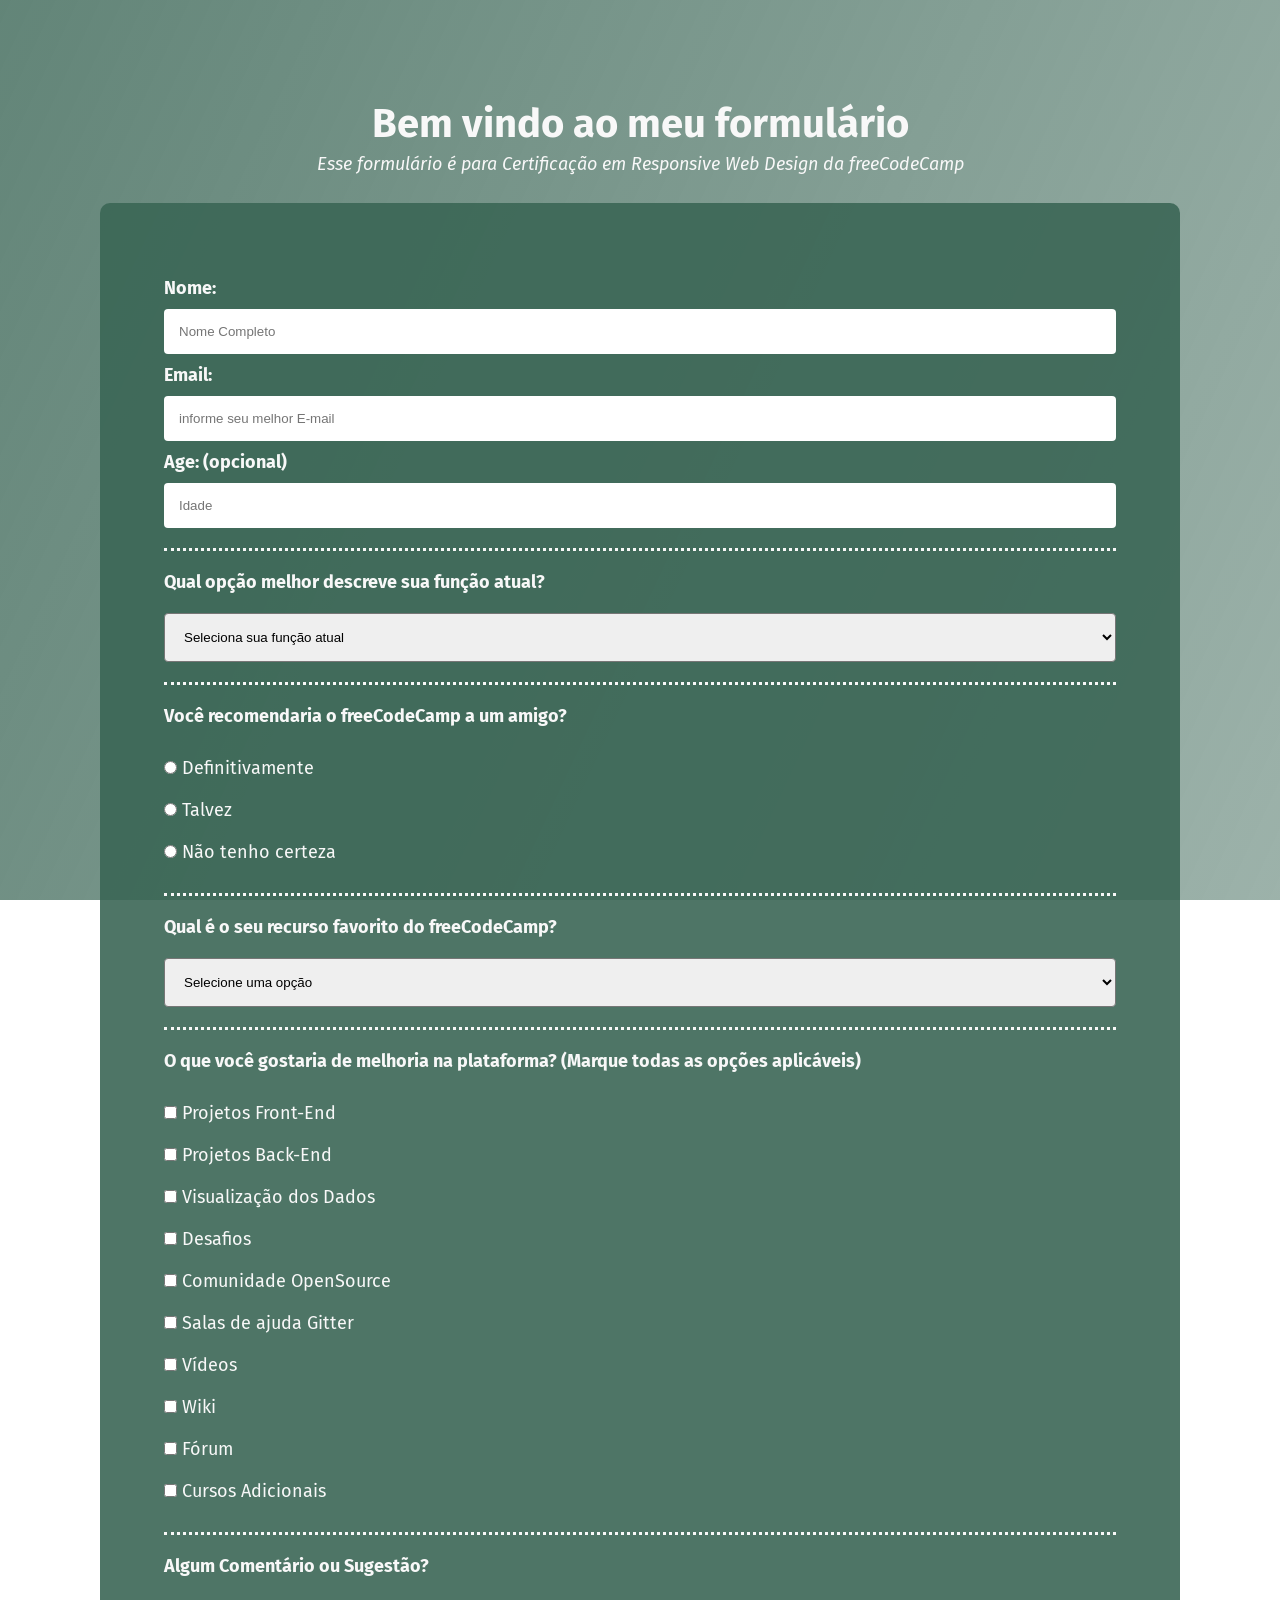
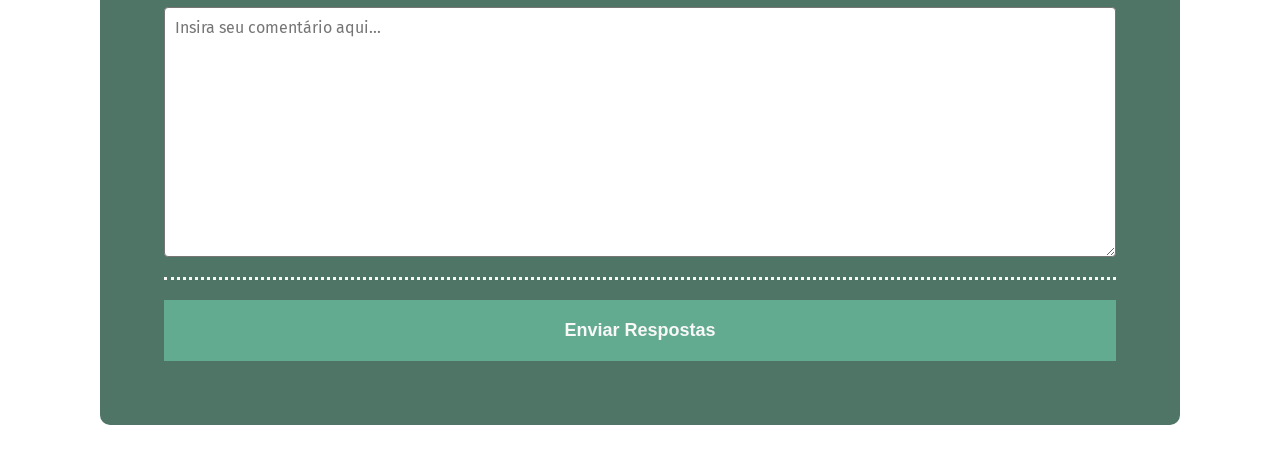
<file: responsive-web-design-certification/02-Build-a-Survey-Form/index.html>
<!DOCTYPE html>
<html lang="pt-BR">
  <head>
    <meta charset="UTF-8">
    <meta name="viewport" content="width=device-width, initial-scale=1.0">
    <title>FCC: Survey Form</title>
    <link rel="stylesheet" href="./css/style.css">
  </head>
  <body>
    <div class="container">
      <header class="header">
        <h1 id="title">Bem vindo ao meu formulário</h1>
        <p id="description">Esse formulário é para Certificação em Responsive Web Design da freeCodeCamp</p>
      </header>
      <main>
        <form id="survey-form">
          
          <div class="group-form">
            <label id="name-label" for="name">Nome: </label>
            <input id="name" type="text" name="name" minlength="5" placeholder="Nome Completo" required>

            <label id="email-label" for="email">Email: </label>
            <input id="email" type="email" name="email" placeholder="informe seu melhor E-mail" required>

            <label id="number-label" for="age">Age: <span class="clue">(opcional)</span></label>
            <input id="number" type="number" name="age" placeholder="Idade" min="12" max="99" maxlength="2">
          </div>

          <div class="group-form">
            <p>Qual opção melhor descreve sua função atual?</p>
            <select name="role" id="dropdown" required>
              <option disabled selected value>Seleciona sua função atual</option>
              <option value="Estudante">Estudante</option>
              <option value="Empregado">Trabalha em Período Integral</option>
              <option value="aprendiz">Estuda em Período Integral</option>
              <option value="NaoDigo">Prefiro Não Dizer</option>
              <option value="outro">Outro</option>
            </select>
          </div>

          <div class="group-form">
            <p>Você recomendaria o freeCodeCamp a um amigo?</p>
            <label><input name="recomendacao" value="definitivamente" type="radio"> Definitivamente</label>
            <label><input name="recomendacao" value="talvez" type="radio"> Talvez</label>
            <label><input name="recomendacao" value="nao-tenho-certeza" type="radio"> Não tenho certeza</label>
          </div>

          <div class="group-form">
            <p>Qual é o seu recurso favorito do freeCodeCamp?</p>
            <select id="most-like" name="mostLike" class="form-control" required>
              <option disabled selected value>Selecione uma opção</option>
              <option value="desafios">Desafios</option>
              <option value="projetos">Projetos</option>
              <option value="comunidade">Comunidade</option>
              <option value="openSource">Open Source</option>
            <p>Qual é o seu recurso favorito do freeCodeCamp?</p>
            </select>
          </div>
          
          <div class="group-form">
            <p>
              O que você gostaria de melhoria na plataforma?
              <span class="clue">(Marque todas as opções aplicáveis)</span>
            </p>
            
            <label for=""><input type="checkbox" name="prefer" value="projetos-front-end"> Projetos Front-End</label>
            <label for=""><input type="checkbox" name="prefer" value="projetos-back-end"> Projetos Back-End</label>
            <label for=""><input type="checkbox" name="prefer" value="visualizacao-dados"> Visualização dos Dados</label>
            <label for=""><input type="checkbox" name="prefer" value="desafios"> Desafios</label>
            <label for=""><input type="checkbox" name="prefer" value="comunidade-openSource"> Comunidade OpenSource</label>
            <label for=""><input type="checkbox" name="prefer" value="sala-ajuda-gitter"> Salas de ajuda Gitter</label>
            <label for=""><input type="checkbox" name="prefer" value="videos"> Vídeos</label>
            <label for=""><input type="checkbox" name="prefer" value="wiki"> Wiki</label>
            <label for=""><input type="checkbox" name="prefer" value="forum"> Fórum</label>
            <label for=""><input type="checkbox" name="prefer" value="cursos-adicionais"> Cursos Adicionais</label>
          </div>

          <div class="group-form">
            <p>Algum Comentário ou Sugestão?</p>
            <textarea id="comments" class="input-textarea" name="comment" placeholder="Insira seu comentário aqui..."></textarea>
          </div>
          
          <button id="submit" type="submit">Enviar Respostas</button>
        </form>
      </main>
    </div>
  </body>
</html>
</file>
<file: responsive-web-design-certification/02-Build-a-Survey-Form/css/style.css>
@import url('https://fonts.googleapis.com/css2?family=Fira+Sans:ital,wght@0,400;0,700;1,400&display=swap');

/* VARIÁVEIS */

:root {
  --color-white: #f8f8f8;
  --color-green: #63AB90;
  --color-darkgreen: #3B6656;
  --color-green-alpha: rgba(59, 102, 86, 0.9);
  --color-black: #252525;
  --font: 'Fira Sans', sans-serif;
}

/* RESET */

* {
  box-sizing: border-box;
}

body, h1, p, label, input {
  margin: 0px;
  padding: 0px;
}

button {
  border: none;
}

/* ESTILOS GERAIS */

body {
  font-family: 'Fira Sans', sans-serif;
  font-size: 1em;
  color: var(--color-white);
}

/* HEADER */
.header {
  margin: 0 auto;
}

body::before {
  content: '';
  position: fixed;
  top: 0;
  left: 0;
  height: 100%;
  width: 100%;
  z-index: -1;
  background-image: linear-gradient(
      115deg,
      rgba(59, 102, 86, 0.8),
      rgba(59, 102, 86, 0.5)
    ),
    url(https://images.unsplash.com/photo-1461749280684-dccba630e2f6?ixlib=rb-1.2.1&ixid=eyJhcHBfaWQiOjEyMDd9&auto=format&fit=crop&w=1350&q=80);
  background-size: cover;
  background-repeat: no-repeat;
  background-position: center;
}

/* CONTAINER */

.container {
  width: 100%;
}

@media (min-width: 576px) {
  .container {
    max-width: 540px;
    margin: 0 auto;
  }
}

@media (min-width: 768px) {
  .container {
    max-width: 720px;
    margin: 0 auto;
  }
}

@media (min-width: 1200px) {
  .container {
    max-width: 1080px;
    margin: 0 auto;
  }
}

#title {
  font-size: 2.5em;
  font-weight: bold;
  text-align: center;
  margin-top: 2.5em;
}

#description {
  font-style: italic;
  font-size: 1.125em;
  text-align: center;
  font-weight: normal;
  margin-top: 0.25em;
}

/* FORMULÁRIO */

#survey-form {
  max-width: 1200px;
  margin: 1.75em auto;
  background-color: var(--color-green-alpha);
  border-radius: 10px;
  padding: 4em;
}

.group-form {
  display: flex;
  flex-direction: column;
}

.group-form::after {
  content: '';
  border-bottom: 3px dotted var(--color-white);
  margin-top: 20px;
}

.group-form p {
  font-weight: bold;
  font-size: 1.125em;
  margin-top: 20px;
  margin-bottom: 20px;
}

.group-form label {
  font-size: 1.125em;
  margin-top: 10px;
  margin-bottom: 10px;
}

#name-label, #email-label, #number-label {
  font-weight: bold;
}

.group-form input[type="text"], input[type="email"], input[type="number"], input[type="checkbox"], textarea {
  color: var(--color-black);
}

.group-form input[type="text"], input[type="email"], input[type="number"] {
  padding: 15px;
  border-radius: 4px;
  border: none;
  width: 100%;
}

#most-like, #dropdown {
  padding: 15px;
  border-radius: 4px;
}

.group-form textarea {
  font-family: 'Fira Sans', sans-serif;
  padding: 10px;
  margin-top: 10px;
  width: 100%;
  height: 250px;
  border-radius: 4px;
  font-size: 1em;
}

#submit {
  margin-top: 20px;
  width: 100%;
  border: none;
  padding: 20px;
  background: var(--color-green);
  color: var(--color-white);
  font-size: 1.125em;
  font-weight: bold;
}

#submit:hover {
  background: var(--color-white);
  color: var(--color-green);
  cursor: pointer;
  transition: color 300ms;
  transition: background 300ms;
}
</file>
